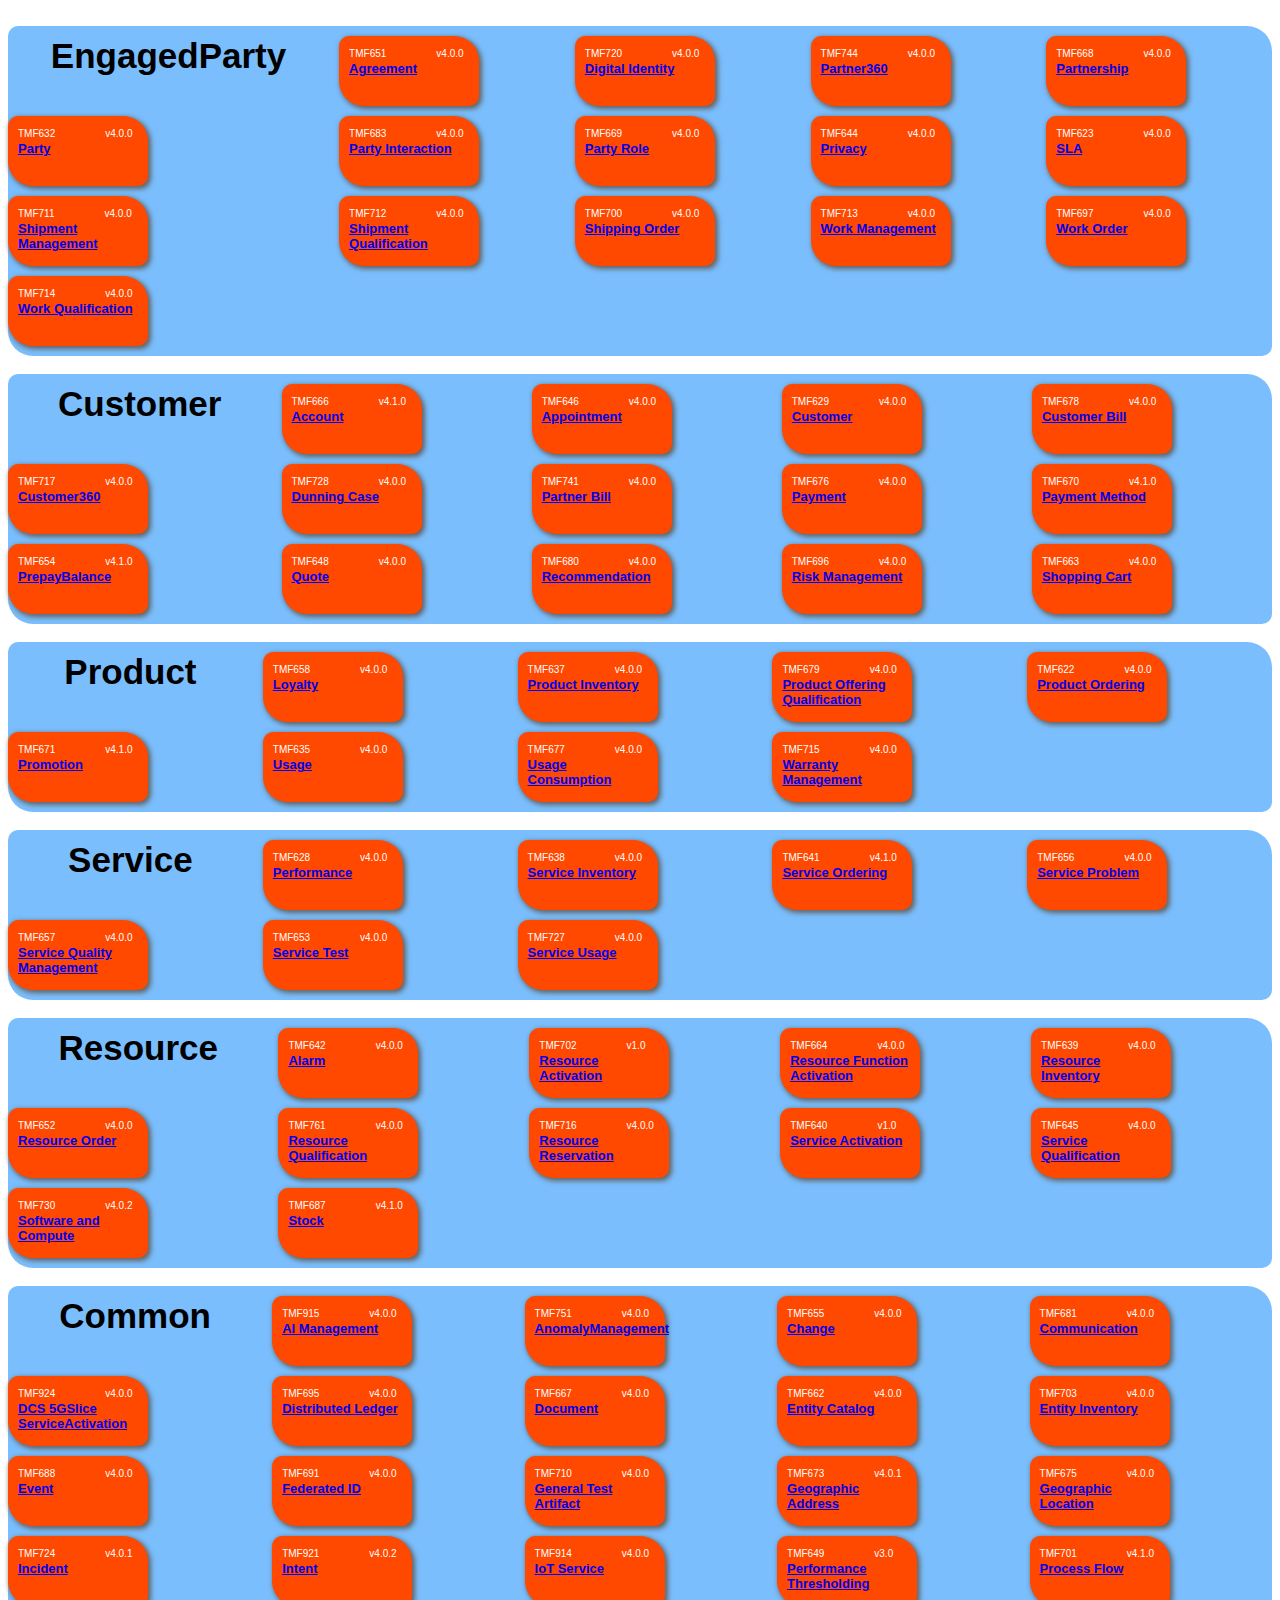
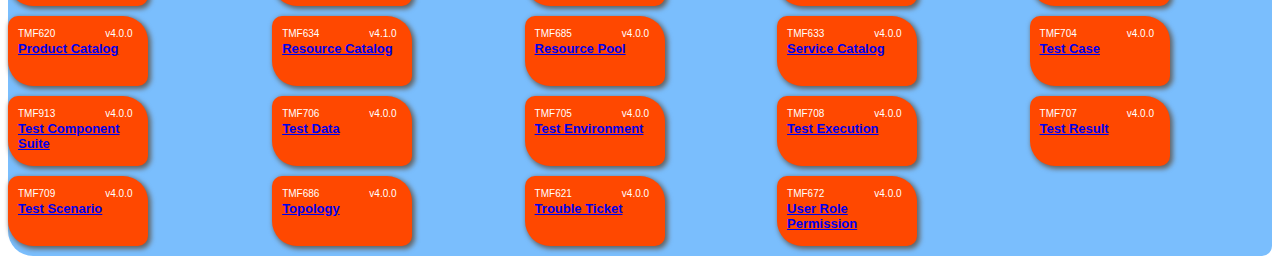
<file: svg/index.htm>
<html>
<head>
<link rel='stylesheet' type='text/css' href='domains.css'>
<title>TMF APIs</title>
</head>
<body>
<br/>
<div class="grid-container"><div id='domain-title'>EngagedParty</div>
  <div id="api-box"><div class="number">TMF651&nbsp;&nbsp;&nbsp;&nbsp;&nbsp;&nbsp;&nbsp;&nbsp;&nbsp;&nbsp;&nbsp;&nbsp;&nbsp;&nbsp;&nbsp;&nbsp;&nbsp;&nbsp;v4.0.0</div><div class="title"><a href="TMF651.svg">Agreement</a></div></div>
  <div id="api-box"><div class="number">TMF720&nbsp;&nbsp;&nbsp;&nbsp;&nbsp;&nbsp;&nbsp;&nbsp;&nbsp;&nbsp;&nbsp;&nbsp;&nbsp;&nbsp;&nbsp;&nbsp;&nbsp;&nbsp;v4.0.0</div><div class="title"><a href="TMF720.svg">Digital Identity</a></div></div>
  <div id="api-box"><div class="number">TMF744&nbsp;&nbsp;&nbsp;&nbsp;&nbsp;&nbsp;&nbsp;&nbsp;&nbsp;&nbsp;&nbsp;&nbsp;&nbsp;&nbsp;&nbsp;&nbsp;&nbsp;&nbsp;v4.0.0</div><div class="title"><a href="TMF744.svg">Partner360</a></div></div>
  <div id="api-box"><div class="number">TMF668&nbsp;&nbsp;&nbsp;&nbsp;&nbsp;&nbsp;&nbsp;&nbsp;&nbsp;&nbsp;&nbsp;&nbsp;&nbsp;&nbsp;&nbsp;&nbsp;&nbsp;&nbsp;v4.0.0</div><div class="title"><a href="TMF668.svg">Partnership</a></div></div>
  <div id="api-box"><div class="number">TMF632&nbsp;&nbsp;&nbsp;&nbsp;&nbsp;&nbsp;&nbsp;&nbsp;&nbsp;&nbsp;&nbsp;&nbsp;&nbsp;&nbsp;&nbsp;&nbsp;&nbsp;&nbsp;v4.0.0</div><div class="title"><a href="TMF632.svg">Party</a></div></div>
  <div id="api-box"><div class="number">TMF683&nbsp;&nbsp;&nbsp;&nbsp;&nbsp;&nbsp;&nbsp;&nbsp;&nbsp;&nbsp;&nbsp;&nbsp;&nbsp;&nbsp;&nbsp;&nbsp;&nbsp;&nbsp;v4.0.0</div><div class="title"><a href="TMF683.svg">Party Interaction</a></div></div>
  <div id="api-box"><div class="number">TMF669&nbsp;&nbsp;&nbsp;&nbsp;&nbsp;&nbsp;&nbsp;&nbsp;&nbsp;&nbsp;&nbsp;&nbsp;&nbsp;&nbsp;&nbsp;&nbsp;&nbsp;&nbsp;v4.0.0</div><div class="title"><a href="TMF669.svg">Party Role</a></div></div>
  <div id="api-box"><div class="number">TMF644&nbsp;&nbsp;&nbsp;&nbsp;&nbsp;&nbsp;&nbsp;&nbsp;&nbsp;&nbsp;&nbsp;&nbsp;&nbsp;&nbsp;&nbsp;&nbsp;&nbsp;&nbsp;v4.0.0</div><div class="title"><a href="TMF644.svg">Privacy</a></div></div>
  <div id="api-box"><div class="number">TMF623&nbsp;&nbsp;&nbsp;&nbsp;&nbsp;&nbsp;&nbsp;&nbsp;&nbsp;&nbsp;&nbsp;&nbsp;&nbsp;&nbsp;&nbsp;&nbsp;&nbsp;&nbsp;v4.0.0</div><div class="title"><a href="TMF623.svg">SLA</a></div></div>
  <div id="api-box"><div class="number">TMF711&nbsp;&nbsp;&nbsp;&nbsp;&nbsp;&nbsp;&nbsp;&nbsp;&nbsp;&nbsp;&nbsp;&nbsp;&nbsp;&nbsp;&nbsp;&nbsp;&nbsp;&nbsp;v4.0.0</div><div class="title"><a href="TMF711.svg">Shipment Management</a></div></div>
  <div id="api-box"><div class="number">TMF712&nbsp;&nbsp;&nbsp;&nbsp;&nbsp;&nbsp;&nbsp;&nbsp;&nbsp;&nbsp;&nbsp;&nbsp;&nbsp;&nbsp;&nbsp;&nbsp;&nbsp;&nbsp;v4.0.0</div><div class="title"><a href="TMF712.svg">Shipment Qualification</a></div></div>
  <div id="api-box"><div class="number">TMF700&nbsp;&nbsp;&nbsp;&nbsp;&nbsp;&nbsp;&nbsp;&nbsp;&nbsp;&nbsp;&nbsp;&nbsp;&nbsp;&nbsp;&nbsp;&nbsp;&nbsp;&nbsp;v4.0.0</div><div class="title"><a href="TMF700.svg">Shipping Order</a></div></div>
  <div id="api-box"><div class="number">TMF713&nbsp;&nbsp;&nbsp;&nbsp;&nbsp;&nbsp;&nbsp;&nbsp;&nbsp;&nbsp;&nbsp;&nbsp;&nbsp;&nbsp;&nbsp;&nbsp;&nbsp;&nbsp;v4.0.0</div><div class="title"><a href="TMF713.svg">Work Management</a></div></div>
  <div id="api-box"><div class="number">TMF697&nbsp;&nbsp;&nbsp;&nbsp;&nbsp;&nbsp;&nbsp;&nbsp;&nbsp;&nbsp;&nbsp;&nbsp;&nbsp;&nbsp;&nbsp;&nbsp;&nbsp;&nbsp;v4.0.0</div><div class="title"><a href="TMF697.svg">Work Order</a></div></div>
  <div id="api-box"><div class="number">TMF714&nbsp;&nbsp;&nbsp;&nbsp;&nbsp;&nbsp;&nbsp;&nbsp;&nbsp;&nbsp;&nbsp;&nbsp;&nbsp;&nbsp;&nbsp;&nbsp;&nbsp;&nbsp;v4.0.0</div><div class="title"><a href="TMF714.svg">Work Qualification</a></div></div>
</div>
<br/>
<div class="grid-container"><div id='domain-title'>Customer</div>
  <div id="api-box"><div class="number">TMF666&nbsp;&nbsp;&nbsp;&nbsp;&nbsp;&nbsp;&nbsp;&nbsp;&nbsp;&nbsp;&nbsp;&nbsp;&nbsp;&nbsp;&nbsp;&nbsp;&nbsp;&nbsp;v4.1.0</div><div class="title"><a href="TMF666.svg">Account</a></div></div>
  <div id="api-box"><div class="number">TMF646&nbsp;&nbsp;&nbsp;&nbsp;&nbsp;&nbsp;&nbsp;&nbsp;&nbsp;&nbsp;&nbsp;&nbsp;&nbsp;&nbsp;&nbsp;&nbsp;&nbsp;&nbsp;v4.0.0</div><div class="title"><a href="TMF646.svg">Appointment</a></div></div>
  <div id="api-box"><div class="number">TMF629&nbsp;&nbsp;&nbsp;&nbsp;&nbsp;&nbsp;&nbsp;&nbsp;&nbsp;&nbsp;&nbsp;&nbsp;&nbsp;&nbsp;&nbsp;&nbsp;&nbsp;&nbsp;v4.0.0</div><div class="title"><a href="TMF629.svg">Customer</a></div></div>
  <div id="api-box"><div class="number">TMF678&nbsp;&nbsp;&nbsp;&nbsp;&nbsp;&nbsp;&nbsp;&nbsp;&nbsp;&nbsp;&nbsp;&nbsp;&nbsp;&nbsp;&nbsp;&nbsp;&nbsp;&nbsp;v4.0.0</div><div class="title"><a href="TMF678.svg">Customer Bill</a></div></div>
  <div id="api-box"><div class="number">TMF717&nbsp;&nbsp;&nbsp;&nbsp;&nbsp;&nbsp;&nbsp;&nbsp;&nbsp;&nbsp;&nbsp;&nbsp;&nbsp;&nbsp;&nbsp;&nbsp;&nbsp;&nbsp;v4.0.0</div><div class="title"><a href="TMF717.svg">Customer360</a></div></div>
  <div id="api-box"><div class="number">TMF728&nbsp;&nbsp;&nbsp;&nbsp;&nbsp;&nbsp;&nbsp;&nbsp;&nbsp;&nbsp;&nbsp;&nbsp;&nbsp;&nbsp;&nbsp;&nbsp;&nbsp;&nbsp;v4.0.0</div><div class="title"><a href="TMF728.svg">Dunning Case</a></div></div>
  <div id="api-box"><div class="number">TMF741&nbsp;&nbsp;&nbsp;&nbsp;&nbsp;&nbsp;&nbsp;&nbsp;&nbsp;&nbsp;&nbsp;&nbsp;&nbsp;&nbsp;&nbsp;&nbsp;&nbsp;&nbsp;v4.0.0</div><div class="title"><a href="TMF741.svg">Partner Bill</a></div></div>
  <div id="api-box"><div class="number">TMF676&nbsp;&nbsp;&nbsp;&nbsp;&nbsp;&nbsp;&nbsp;&nbsp;&nbsp;&nbsp;&nbsp;&nbsp;&nbsp;&nbsp;&nbsp;&nbsp;&nbsp;&nbsp;v4.0.0</div><div class="title"><a href="TMF676.svg">Payment</a></div></div>
  <div id="api-box"><div class="number">TMF670&nbsp;&nbsp;&nbsp;&nbsp;&nbsp;&nbsp;&nbsp;&nbsp;&nbsp;&nbsp;&nbsp;&nbsp;&nbsp;&nbsp;&nbsp;&nbsp;&nbsp;&nbsp;v4.1.0</div><div class="title"><a href="TMF670.svg">Payment Method</a></div></div>
  <div id="api-box"><div class="number">TMF654&nbsp;&nbsp;&nbsp;&nbsp;&nbsp;&nbsp;&nbsp;&nbsp;&nbsp;&nbsp;&nbsp;&nbsp;&nbsp;&nbsp;&nbsp;&nbsp;&nbsp;&nbsp;v4.1.0</div><div class="title"><a href="TMF654.svg">PrepayBalance</a></div></div>
  <div id="api-box"><div class="number">TMF648&nbsp;&nbsp;&nbsp;&nbsp;&nbsp;&nbsp;&nbsp;&nbsp;&nbsp;&nbsp;&nbsp;&nbsp;&nbsp;&nbsp;&nbsp;&nbsp;&nbsp;&nbsp;v4.0.0</div><div class="title"><a href="TMF648.svg">Quote</a></div></div>
  <div id="api-box"><div class="number">TMF680&nbsp;&nbsp;&nbsp;&nbsp;&nbsp;&nbsp;&nbsp;&nbsp;&nbsp;&nbsp;&nbsp;&nbsp;&nbsp;&nbsp;&nbsp;&nbsp;&nbsp;&nbsp;v4.0.0</div><div class="title"><a href="TMF680.svg">Recommendation</a></div></div>
  <div id="api-box"><div class="number">TMF696&nbsp;&nbsp;&nbsp;&nbsp;&nbsp;&nbsp;&nbsp;&nbsp;&nbsp;&nbsp;&nbsp;&nbsp;&nbsp;&nbsp;&nbsp;&nbsp;&nbsp;&nbsp;v4.0.0</div><div class="title"><a href="TMF696.svg">Risk Management</a></div></div>
  <div id="api-box"><div class="number">TMF663&nbsp;&nbsp;&nbsp;&nbsp;&nbsp;&nbsp;&nbsp;&nbsp;&nbsp;&nbsp;&nbsp;&nbsp;&nbsp;&nbsp;&nbsp;&nbsp;&nbsp;&nbsp;v4.0.0</div><div class="title"><a href="TMF663.svg">Shopping Cart</a></div></div>
</div>
<br/>
<div class="grid-container"><div id='domain-title'>Product</div>
  <div id="api-box"><div class="number">TMF658&nbsp;&nbsp;&nbsp;&nbsp;&nbsp;&nbsp;&nbsp;&nbsp;&nbsp;&nbsp;&nbsp;&nbsp;&nbsp;&nbsp;&nbsp;&nbsp;&nbsp;&nbsp;v4.0.0</div><div class="title"><a href="TMF658.svg">Loyalty</a></div></div>
  <div id="api-box"><div class="number">TMF637&nbsp;&nbsp;&nbsp;&nbsp;&nbsp;&nbsp;&nbsp;&nbsp;&nbsp;&nbsp;&nbsp;&nbsp;&nbsp;&nbsp;&nbsp;&nbsp;&nbsp;&nbsp;v4.0.0</div><div class="title"><a href="TMF637.svg">Product Inventory</a></div></div>
  <div id="api-box"><div class="number">TMF679&nbsp;&nbsp;&nbsp;&nbsp;&nbsp;&nbsp;&nbsp;&nbsp;&nbsp;&nbsp;&nbsp;&nbsp;&nbsp;&nbsp;&nbsp;&nbsp;&nbsp;&nbsp;v4.0.0</div><div class="title"><a href="TMF679.svg">Product Offering Qualification</a></div></div>
  <div id="api-box"><div class="number">TMF622&nbsp;&nbsp;&nbsp;&nbsp;&nbsp;&nbsp;&nbsp;&nbsp;&nbsp;&nbsp;&nbsp;&nbsp;&nbsp;&nbsp;&nbsp;&nbsp;&nbsp;&nbsp;v4.0.0</div><div class="title"><a href="TMF622.svg">Product Ordering</a></div></div>
  <div id="api-box"><div class="number">TMF671&nbsp;&nbsp;&nbsp;&nbsp;&nbsp;&nbsp;&nbsp;&nbsp;&nbsp;&nbsp;&nbsp;&nbsp;&nbsp;&nbsp;&nbsp;&nbsp;&nbsp;&nbsp;v4.1.0</div><div class="title"><a href="TMF671.svg">Promotion</a></div></div>
  <div id="api-box"><div class="number">TMF635&nbsp;&nbsp;&nbsp;&nbsp;&nbsp;&nbsp;&nbsp;&nbsp;&nbsp;&nbsp;&nbsp;&nbsp;&nbsp;&nbsp;&nbsp;&nbsp;&nbsp;&nbsp;v4.0.0</div><div class="title"><a href="TMF635.svg">Usage</a></div></div>
  <div id="api-box"><div class="number">TMF677&nbsp;&nbsp;&nbsp;&nbsp;&nbsp;&nbsp;&nbsp;&nbsp;&nbsp;&nbsp;&nbsp;&nbsp;&nbsp;&nbsp;&nbsp;&nbsp;&nbsp;&nbsp;v4.0.0</div><div class="title"><a href="TMF677.svg">Usage Consumption</a></div></div>
  <div id="api-box"><div class="number">TMF715&nbsp;&nbsp;&nbsp;&nbsp;&nbsp;&nbsp;&nbsp;&nbsp;&nbsp;&nbsp;&nbsp;&nbsp;&nbsp;&nbsp;&nbsp;&nbsp;&nbsp;&nbsp;v4.0.0</div><div class="title"><a href="TMF715.svg">Warranty Management</a></div></div>
</div>
<br/>
<div class="grid-container"><div id='domain-title'>Service</div>
  <div id="api-box"><div class="number">TMF628&nbsp;&nbsp;&nbsp;&nbsp;&nbsp;&nbsp;&nbsp;&nbsp;&nbsp;&nbsp;&nbsp;&nbsp;&nbsp;&nbsp;&nbsp;&nbsp;&nbsp;&nbsp;v4.0.0</div><div class="title"><a href="TMF628.svg">Performance</a></div></div>
  <div id="api-box"><div class="number">TMF638&nbsp;&nbsp;&nbsp;&nbsp;&nbsp;&nbsp;&nbsp;&nbsp;&nbsp;&nbsp;&nbsp;&nbsp;&nbsp;&nbsp;&nbsp;&nbsp;&nbsp;&nbsp;v4.0.0</div><div class="title"><a href="TMF638.svg">Service Inventory</a></div></div>
  <div id="api-box"><div class="number">TMF641&nbsp;&nbsp;&nbsp;&nbsp;&nbsp;&nbsp;&nbsp;&nbsp;&nbsp;&nbsp;&nbsp;&nbsp;&nbsp;&nbsp;&nbsp;&nbsp;&nbsp;&nbsp;v4.1.0</div><div class="title"><a href="TMF641.svg">Service Ordering</a></div></div>
  <div id="api-box"><div class="number">TMF656&nbsp;&nbsp;&nbsp;&nbsp;&nbsp;&nbsp;&nbsp;&nbsp;&nbsp;&nbsp;&nbsp;&nbsp;&nbsp;&nbsp;&nbsp;&nbsp;&nbsp;&nbsp;v4.0.0</div><div class="title"><a href="TMF656.svg">Service Problem</a></div></div>
  <div id="api-box"><div class="number">TMF657&nbsp;&nbsp;&nbsp;&nbsp;&nbsp;&nbsp;&nbsp;&nbsp;&nbsp;&nbsp;&nbsp;&nbsp;&nbsp;&nbsp;&nbsp;&nbsp;&nbsp;&nbsp;v4.0.0</div><div class="title"><a href="TMF657.svg">Service Quality Management</a></div></div>
  <div id="api-box"><div class="number">TMF653&nbsp;&nbsp;&nbsp;&nbsp;&nbsp;&nbsp;&nbsp;&nbsp;&nbsp;&nbsp;&nbsp;&nbsp;&nbsp;&nbsp;&nbsp;&nbsp;&nbsp;&nbsp;v4.0.0</div><div class="title"><a href="TMF653.svg">Service Test</a></div></div>
  <div id="api-box"><div class="number">TMF727&nbsp;&nbsp;&nbsp;&nbsp;&nbsp;&nbsp;&nbsp;&nbsp;&nbsp;&nbsp;&nbsp;&nbsp;&nbsp;&nbsp;&nbsp;&nbsp;&nbsp;&nbsp;v4.0.0</div><div class="title"><a href="TMF727.svg">Service Usage</a></div></div>
</div>
<br/>
<div class="grid-container"><div id='domain-title'>Resource</div>
  <div id="api-box"><div class="number">TMF642&nbsp;&nbsp;&nbsp;&nbsp;&nbsp;&nbsp;&nbsp;&nbsp;&nbsp;&nbsp;&nbsp;&nbsp;&nbsp;&nbsp;&nbsp;&nbsp;&nbsp;&nbsp;v4.0.0</div><div class="title"><a href="TMF642.svg">Alarm</a></div></div>
  <div id="api-box"><div class="number">TMF702&nbsp;&nbsp;&nbsp;&nbsp;&nbsp;&nbsp;&nbsp;&nbsp;&nbsp;&nbsp;&nbsp;&nbsp;&nbsp;&nbsp;&nbsp;&nbsp;&nbsp;&nbsp;v1.0</div><div class="title"><a href="TMF702.svg">Resource Activation</a></div></div>
  <div id="api-box"><div class="number">TMF664&nbsp;&nbsp;&nbsp;&nbsp;&nbsp;&nbsp;&nbsp;&nbsp;&nbsp;&nbsp;&nbsp;&nbsp;&nbsp;&nbsp;&nbsp;&nbsp;&nbsp;&nbsp;v4.0.0</div><div class="title"><a href="TMF664.svg">Resource Function Activation</a></div></div>
  <div id="api-box"><div class="number">TMF639&nbsp;&nbsp;&nbsp;&nbsp;&nbsp;&nbsp;&nbsp;&nbsp;&nbsp;&nbsp;&nbsp;&nbsp;&nbsp;&nbsp;&nbsp;&nbsp;&nbsp;&nbsp;v4.0.0</div><div class="title"><a href="TMF639.svg">Resource Inventory</a></div></div>
  <div id="api-box"><div class="number">TMF652&nbsp;&nbsp;&nbsp;&nbsp;&nbsp;&nbsp;&nbsp;&nbsp;&nbsp;&nbsp;&nbsp;&nbsp;&nbsp;&nbsp;&nbsp;&nbsp;&nbsp;&nbsp;v4.0.0</div><div class="title"><a href="TMF652.svg">Resource Order</a></div></div>
  <div id="api-box"><div class="number">TMF761&nbsp;&nbsp;&nbsp;&nbsp;&nbsp;&nbsp;&nbsp;&nbsp;&nbsp;&nbsp;&nbsp;&nbsp;&nbsp;&nbsp;&nbsp;&nbsp;&nbsp;&nbsp;v4.0.0</div><div class="title"><a href="TMF761.svg">Resource Qualification</a></div></div>
  <div id="api-box"><div class="number">TMF716&nbsp;&nbsp;&nbsp;&nbsp;&nbsp;&nbsp;&nbsp;&nbsp;&nbsp;&nbsp;&nbsp;&nbsp;&nbsp;&nbsp;&nbsp;&nbsp;&nbsp;&nbsp;v4.0.0</div><div class="title"><a href="TMF716.svg">Resource Reservation</a></div></div>
  <div id="api-box"><div class="number">TMF640&nbsp;&nbsp;&nbsp;&nbsp;&nbsp;&nbsp;&nbsp;&nbsp;&nbsp;&nbsp;&nbsp;&nbsp;&nbsp;&nbsp;&nbsp;&nbsp;&nbsp;&nbsp;v1.0</div><div class="title"><a href="TMF640.svg">Service Activation</a></div></div>
  <div id="api-box"><div class="number">TMF645&nbsp;&nbsp;&nbsp;&nbsp;&nbsp;&nbsp;&nbsp;&nbsp;&nbsp;&nbsp;&nbsp;&nbsp;&nbsp;&nbsp;&nbsp;&nbsp;&nbsp;&nbsp;v4.0.0</div><div class="title"><a href="TMF645.svg">Service Qualification</a></div></div>
  <div id="api-box"><div class="number">TMF730&nbsp;&nbsp;&nbsp;&nbsp;&nbsp;&nbsp;&nbsp;&nbsp;&nbsp;&nbsp;&nbsp;&nbsp;&nbsp;&nbsp;&nbsp;&nbsp;&nbsp;&nbsp;v4.0.2</div><div class="title"><a href="TMF730.svg">Software and Compute</a></div></div>
  <div id="api-box"><div class="number">TMF687&nbsp;&nbsp;&nbsp;&nbsp;&nbsp;&nbsp;&nbsp;&nbsp;&nbsp;&nbsp;&nbsp;&nbsp;&nbsp;&nbsp;&nbsp;&nbsp;&nbsp;&nbsp;v4.1.0</div><div class="title"><a href="TMF687.svg">Stock</a></div></div>
</div>
<br/>
<div class="grid-container"><div id='domain-title'>Common</div>
  <div id="api-box"><div class="number">TMF915&nbsp;&nbsp;&nbsp;&nbsp;&nbsp;&nbsp;&nbsp;&nbsp;&nbsp;&nbsp;&nbsp;&nbsp;&nbsp;&nbsp;&nbsp;&nbsp;&nbsp;&nbsp;v4.0.0</div><div class="title"><a href="TMF915.svg">AI Management</a></div></div>
  <div id="api-box"><div class="number">TMF751&nbsp;&nbsp;&nbsp;&nbsp;&nbsp;&nbsp;&nbsp;&nbsp;&nbsp;&nbsp;&nbsp;&nbsp;&nbsp;&nbsp;&nbsp;&nbsp;&nbsp;&nbsp;v4.0.0</div><div class="title"><a href="TMF751.svg">AnomalyManagement</a></div></div>
  <div id="api-box"><div class="number">TMF655&nbsp;&nbsp;&nbsp;&nbsp;&nbsp;&nbsp;&nbsp;&nbsp;&nbsp;&nbsp;&nbsp;&nbsp;&nbsp;&nbsp;&nbsp;&nbsp;&nbsp;&nbsp;v4.0.0</div><div class="title"><a href="TMF655.svg">Change</a></div></div>
  <div id="api-box"><div class="number">TMF681&nbsp;&nbsp;&nbsp;&nbsp;&nbsp;&nbsp;&nbsp;&nbsp;&nbsp;&nbsp;&nbsp;&nbsp;&nbsp;&nbsp;&nbsp;&nbsp;&nbsp;&nbsp;v4.0.0</div><div class="title"><a href="TMF681.svg">Communication</a></div></div>
  <div id="api-box"><div class="number">TMF924&nbsp;&nbsp;&nbsp;&nbsp;&nbsp;&nbsp;&nbsp;&nbsp;&nbsp;&nbsp;&nbsp;&nbsp;&nbsp;&nbsp;&nbsp;&nbsp;&nbsp;&nbsp;v4.0.0</div><div class="title"><a href="TMF924.svg">DCS 5GSlice ServiceActivation</a></div></div>
  <div id="api-box"><div class="number">TMF695&nbsp;&nbsp;&nbsp;&nbsp;&nbsp;&nbsp;&nbsp;&nbsp;&nbsp;&nbsp;&nbsp;&nbsp;&nbsp;&nbsp;&nbsp;&nbsp;&nbsp;&nbsp;v4.0.0</div><div class="title"><a href="TMF695.svg">Distributed Ledger</a></div></div>
  <div id="api-box"><div class="number">TMF667&nbsp;&nbsp;&nbsp;&nbsp;&nbsp;&nbsp;&nbsp;&nbsp;&nbsp;&nbsp;&nbsp;&nbsp;&nbsp;&nbsp;&nbsp;&nbsp;&nbsp;&nbsp;v4.0.0</div><div class="title"><a href="TMF667.svg">Document</a></div></div>
  <div id="api-box"><div class="number">TMF662&nbsp;&nbsp;&nbsp;&nbsp;&nbsp;&nbsp;&nbsp;&nbsp;&nbsp;&nbsp;&nbsp;&nbsp;&nbsp;&nbsp;&nbsp;&nbsp;&nbsp;&nbsp;v4.0.0</div><div class="title"><a href="TMF662.svg">Entity Catalog</a></div></div>
  <div id="api-box"><div class="number">TMF703&nbsp;&nbsp;&nbsp;&nbsp;&nbsp;&nbsp;&nbsp;&nbsp;&nbsp;&nbsp;&nbsp;&nbsp;&nbsp;&nbsp;&nbsp;&nbsp;&nbsp;&nbsp;v4.0.0</div><div class="title"><a href="TMF703.svg">Entity Inventory</a></div></div>
  <div id="api-box"><div class="number">TMF688&nbsp;&nbsp;&nbsp;&nbsp;&nbsp;&nbsp;&nbsp;&nbsp;&nbsp;&nbsp;&nbsp;&nbsp;&nbsp;&nbsp;&nbsp;&nbsp;&nbsp;&nbsp;v4.0.0</div><div class="title"><a href="TMF688.svg">Event</a></div></div>
  <div id="api-box"><div class="number">TMF691&nbsp;&nbsp;&nbsp;&nbsp;&nbsp;&nbsp;&nbsp;&nbsp;&nbsp;&nbsp;&nbsp;&nbsp;&nbsp;&nbsp;&nbsp;&nbsp;&nbsp;&nbsp;v4.0.0</div><div class="title"><a href="TMF691.svg">Federated ID</a></div></div>
  <div id="api-box"><div class="number">TMF710&nbsp;&nbsp;&nbsp;&nbsp;&nbsp;&nbsp;&nbsp;&nbsp;&nbsp;&nbsp;&nbsp;&nbsp;&nbsp;&nbsp;&nbsp;&nbsp;&nbsp;&nbsp;v4.0.0</div><div class="title"><a href="TMF710.svg">General Test Artifact</a></div></div>
  <div id="api-box"><div class="number">TMF673&nbsp;&nbsp;&nbsp;&nbsp;&nbsp;&nbsp;&nbsp;&nbsp;&nbsp;&nbsp;&nbsp;&nbsp;&nbsp;&nbsp;&nbsp;&nbsp;&nbsp;&nbsp;v4.0.1</div><div class="title"><a href="TMF673.svg">Geographic Address</a></div></div>
  <div id="api-box"><div class="number">TMF675&nbsp;&nbsp;&nbsp;&nbsp;&nbsp;&nbsp;&nbsp;&nbsp;&nbsp;&nbsp;&nbsp;&nbsp;&nbsp;&nbsp;&nbsp;&nbsp;&nbsp;&nbsp;v4.0.0</div><div class="title"><a href="TMF675.svg">Geographic Location</a></div></div>
  <div id="api-box"><div class="number">TMF724&nbsp;&nbsp;&nbsp;&nbsp;&nbsp;&nbsp;&nbsp;&nbsp;&nbsp;&nbsp;&nbsp;&nbsp;&nbsp;&nbsp;&nbsp;&nbsp;&nbsp;&nbsp;v4.0.1</div><div class="title"><a href="TMF724.svg">Incident</a></div></div>
  <div id="api-box"><div class="number">TMF921&nbsp;&nbsp;&nbsp;&nbsp;&nbsp;&nbsp;&nbsp;&nbsp;&nbsp;&nbsp;&nbsp;&nbsp;&nbsp;&nbsp;&nbsp;&nbsp;&nbsp;&nbsp;v4.0.2</div><div class="title"><a href="TMF921.svg">Intent</a></div></div>
  <div id="api-box"><div class="number">TMF914&nbsp;&nbsp;&nbsp;&nbsp;&nbsp;&nbsp;&nbsp;&nbsp;&nbsp;&nbsp;&nbsp;&nbsp;&nbsp;&nbsp;&nbsp;&nbsp;&nbsp;&nbsp;v4.0.0</div><div class="title"><a href="TMF914.svg">IoT Service</a></div></div>
  <div id="api-box"><div class="number">TMF649&nbsp;&nbsp;&nbsp;&nbsp;&nbsp;&nbsp;&nbsp;&nbsp;&nbsp;&nbsp;&nbsp;&nbsp;&nbsp;&nbsp;&nbsp;&nbsp;&nbsp;&nbsp;v3.0</div><div class="title"><a href="TMF649.svg">Performance Thresholding</a></div></div>
  <div id="api-box"><div class="number">TMF701&nbsp;&nbsp;&nbsp;&nbsp;&nbsp;&nbsp;&nbsp;&nbsp;&nbsp;&nbsp;&nbsp;&nbsp;&nbsp;&nbsp;&nbsp;&nbsp;&nbsp;&nbsp;v4.1.0</div><div class="title"><a href="TMF701.svg">Process Flow</a></div></div>
  <div id="api-box"><div class="number">TMF620&nbsp;&nbsp;&nbsp;&nbsp;&nbsp;&nbsp;&nbsp;&nbsp;&nbsp;&nbsp;&nbsp;&nbsp;&nbsp;&nbsp;&nbsp;&nbsp;&nbsp;&nbsp;v4.0.0</div><div class="title"><a href="TMF620.svg">Product Catalog</a></div></div>
  <div id="api-box"><div class="number">TMF634&nbsp;&nbsp;&nbsp;&nbsp;&nbsp;&nbsp;&nbsp;&nbsp;&nbsp;&nbsp;&nbsp;&nbsp;&nbsp;&nbsp;&nbsp;&nbsp;&nbsp;&nbsp;v4.1.0</div><div class="title"><a href="TMF634.svg">Resource Catalog</a></div></div>
  <div id="api-box"><div class="number">TMF685&nbsp;&nbsp;&nbsp;&nbsp;&nbsp;&nbsp;&nbsp;&nbsp;&nbsp;&nbsp;&nbsp;&nbsp;&nbsp;&nbsp;&nbsp;&nbsp;&nbsp;&nbsp;v4.0.0</div><div class="title"><a href="TMF685.svg">Resource Pool</a></div></div>
  <div id="api-box"><div class="number">TMF633&nbsp;&nbsp;&nbsp;&nbsp;&nbsp;&nbsp;&nbsp;&nbsp;&nbsp;&nbsp;&nbsp;&nbsp;&nbsp;&nbsp;&nbsp;&nbsp;&nbsp;&nbsp;v4.0.0</div><div class="title"><a href="TMF633.svg">Service Catalog</a></div></div>
  <div id="api-box"><div class="number">TMF704&nbsp;&nbsp;&nbsp;&nbsp;&nbsp;&nbsp;&nbsp;&nbsp;&nbsp;&nbsp;&nbsp;&nbsp;&nbsp;&nbsp;&nbsp;&nbsp;&nbsp;&nbsp;v4.0.0</div><div class="title"><a href="TMF704.svg">Test Case</a></div></div>
  <div id="api-box"><div class="number">TMF913&nbsp;&nbsp;&nbsp;&nbsp;&nbsp;&nbsp;&nbsp;&nbsp;&nbsp;&nbsp;&nbsp;&nbsp;&nbsp;&nbsp;&nbsp;&nbsp;&nbsp;&nbsp;v4.0.0</div><div class="title"><a href="TMF913.svg">Test Component Suite</a></div></div>
  <div id="api-box"><div class="number">TMF706&nbsp;&nbsp;&nbsp;&nbsp;&nbsp;&nbsp;&nbsp;&nbsp;&nbsp;&nbsp;&nbsp;&nbsp;&nbsp;&nbsp;&nbsp;&nbsp;&nbsp;&nbsp;v4.0.0</div><div class="title"><a href="TMF706.svg">Test Data</a></div></div>
  <div id="api-box"><div class="number">TMF705&nbsp;&nbsp;&nbsp;&nbsp;&nbsp;&nbsp;&nbsp;&nbsp;&nbsp;&nbsp;&nbsp;&nbsp;&nbsp;&nbsp;&nbsp;&nbsp;&nbsp;&nbsp;v4.0.0</div><div class="title"><a href="TMF705.svg">Test Environment</a></div></div>
  <div id="api-box"><div class="number">TMF708&nbsp;&nbsp;&nbsp;&nbsp;&nbsp;&nbsp;&nbsp;&nbsp;&nbsp;&nbsp;&nbsp;&nbsp;&nbsp;&nbsp;&nbsp;&nbsp;&nbsp;&nbsp;v4.0.0</div><div class="title"><a href="TMF708.svg">Test Execution</a></div></div>
  <div id="api-box"><div class="number">TMF707&nbsp;&nbsp;&nbsp;&nbsp;&nbsp;&nbsp;&nbsp;&nbsp;&nbsp;&nbsp;&nbsp;&nbsp;&nbsp;&nbsp;&nbsp;&nbsp;&nbsp;&nbsp;v4.0.0</div><div class="title"><a href="TMF707.svg">Test Result</a></div></div>
  <div id="api-box"><div class="number">TMF709&nbsp;&nbsp;&nbsp;&nbsp;&nbsp;&nbsp;&nbsp;&nbsp;&nbsp;&nbsp;&nbsp;&nbsp;&nbsp;&nbsp;&nbsp;&nbsp;&nbsp;&nbsp;v4.0.0</div><div class="title"><a href="TMF709.svg">Test Scenario</a></div></div>
  <div id="api-box"><div class="number">TMF686&nbsp;&nbsp;&nbsp;&nbsp;&nbsp;&nbsp;&nbsp;&nbsp;&nbsp;&nbsp;&nbsp;&nbsp;&nbsp;&nbsp;&nbsp;&nbsp;&nbsp;&nbsp;v4.0.0</div><div class="title"><a href="TMF686.svg">Topology</a></div></div>
  <div id="api-box"><div class="number">TMF621&nbsp;&nbsp;&nbsp;&nbsp;&nbsp;&nbsp;&nbsp;&nbsp;&nbsp;&nbsp;&nbsp;&nbsp;&nbsp;&nbsp;&nbsp;&nbsp;&nbsp;&nbsp;v4.0.0</div><div class="title"><a href="TMF621.svg">Trouble Ticket</a></div></div>
  <div id="api-box"><div class="number">TMF672&nbsp;&nbsp;&nbsp;&nbsp;&nbsp;&nbsp;&nbsp;&nbsp;&nbsp;&nbsp;&nbsp;&nbsp;&nbsp;&nbsp;&nbsp;&nbsp;&nbsp;&nbsp;v4.0.0</div><div class="title"><a href="TMF672.svg">User Role Permission</a></div></div>
</div>
</body>
</html>
</file>
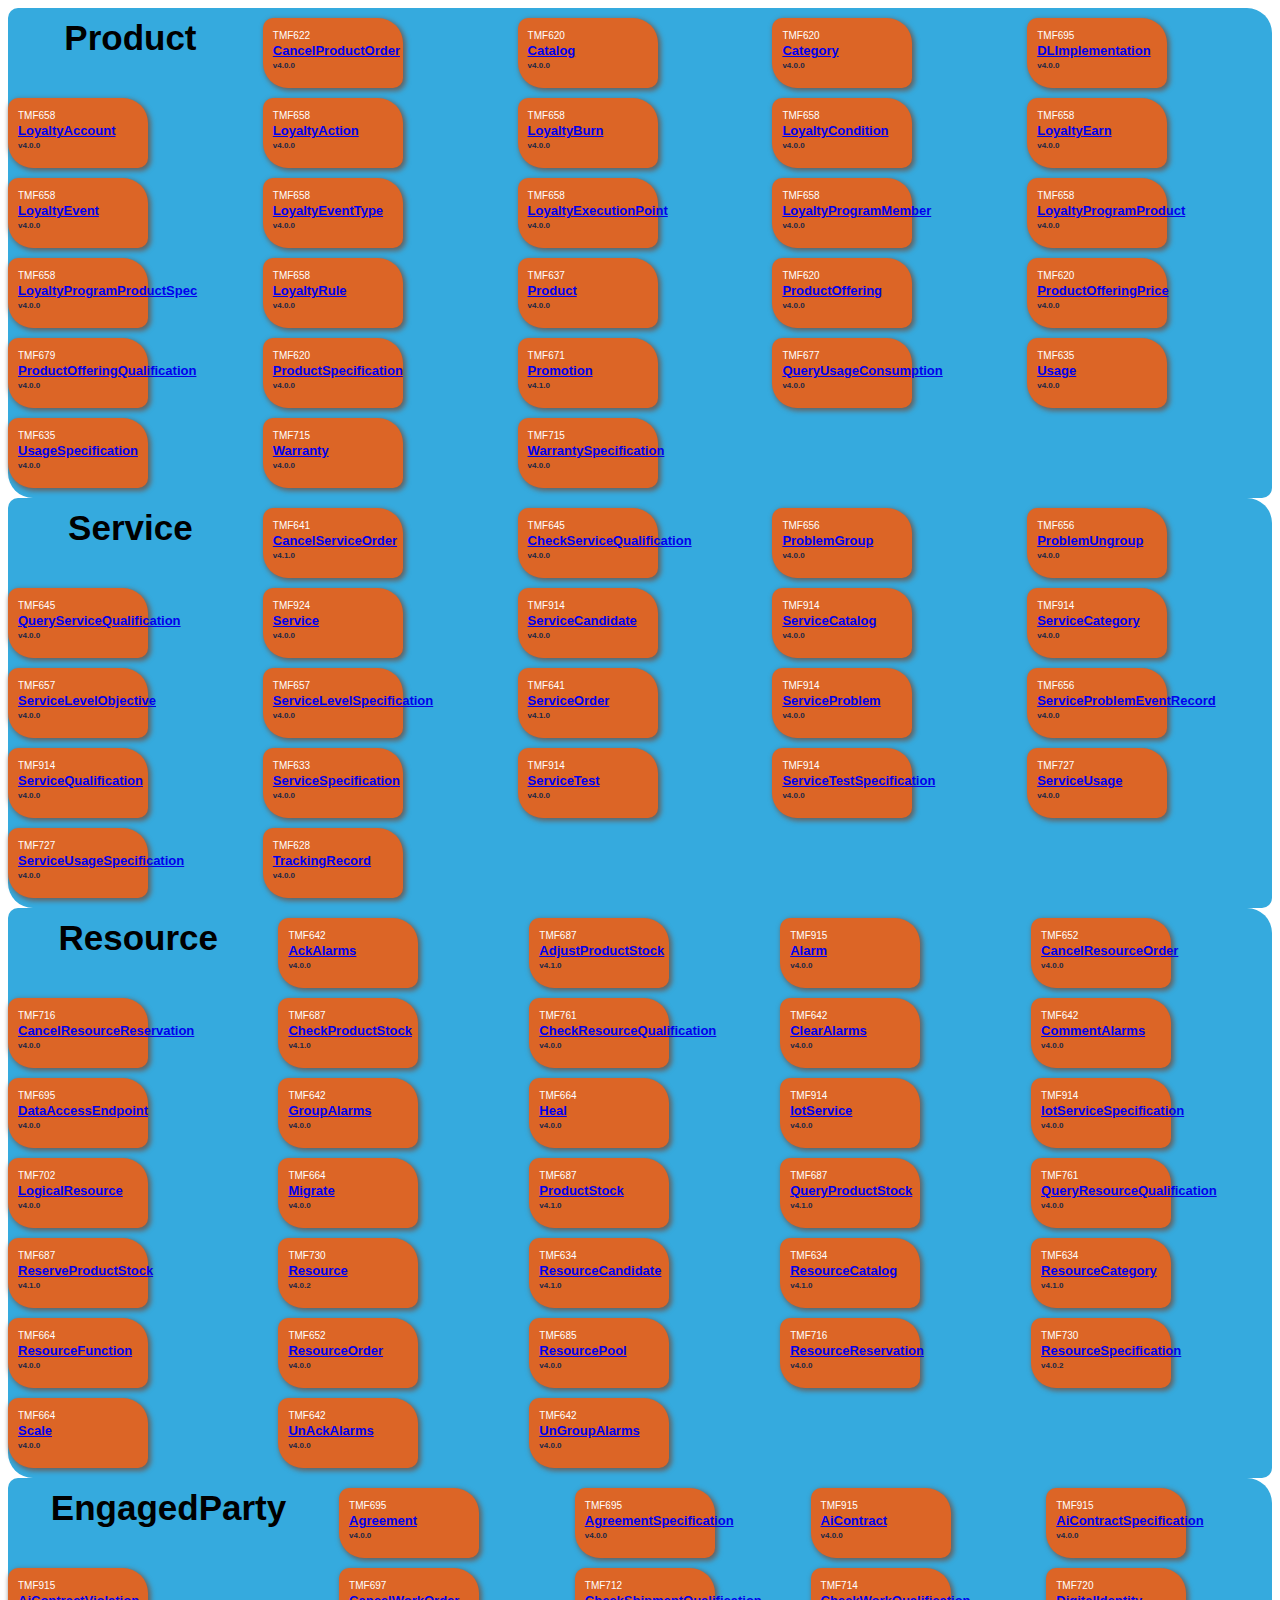
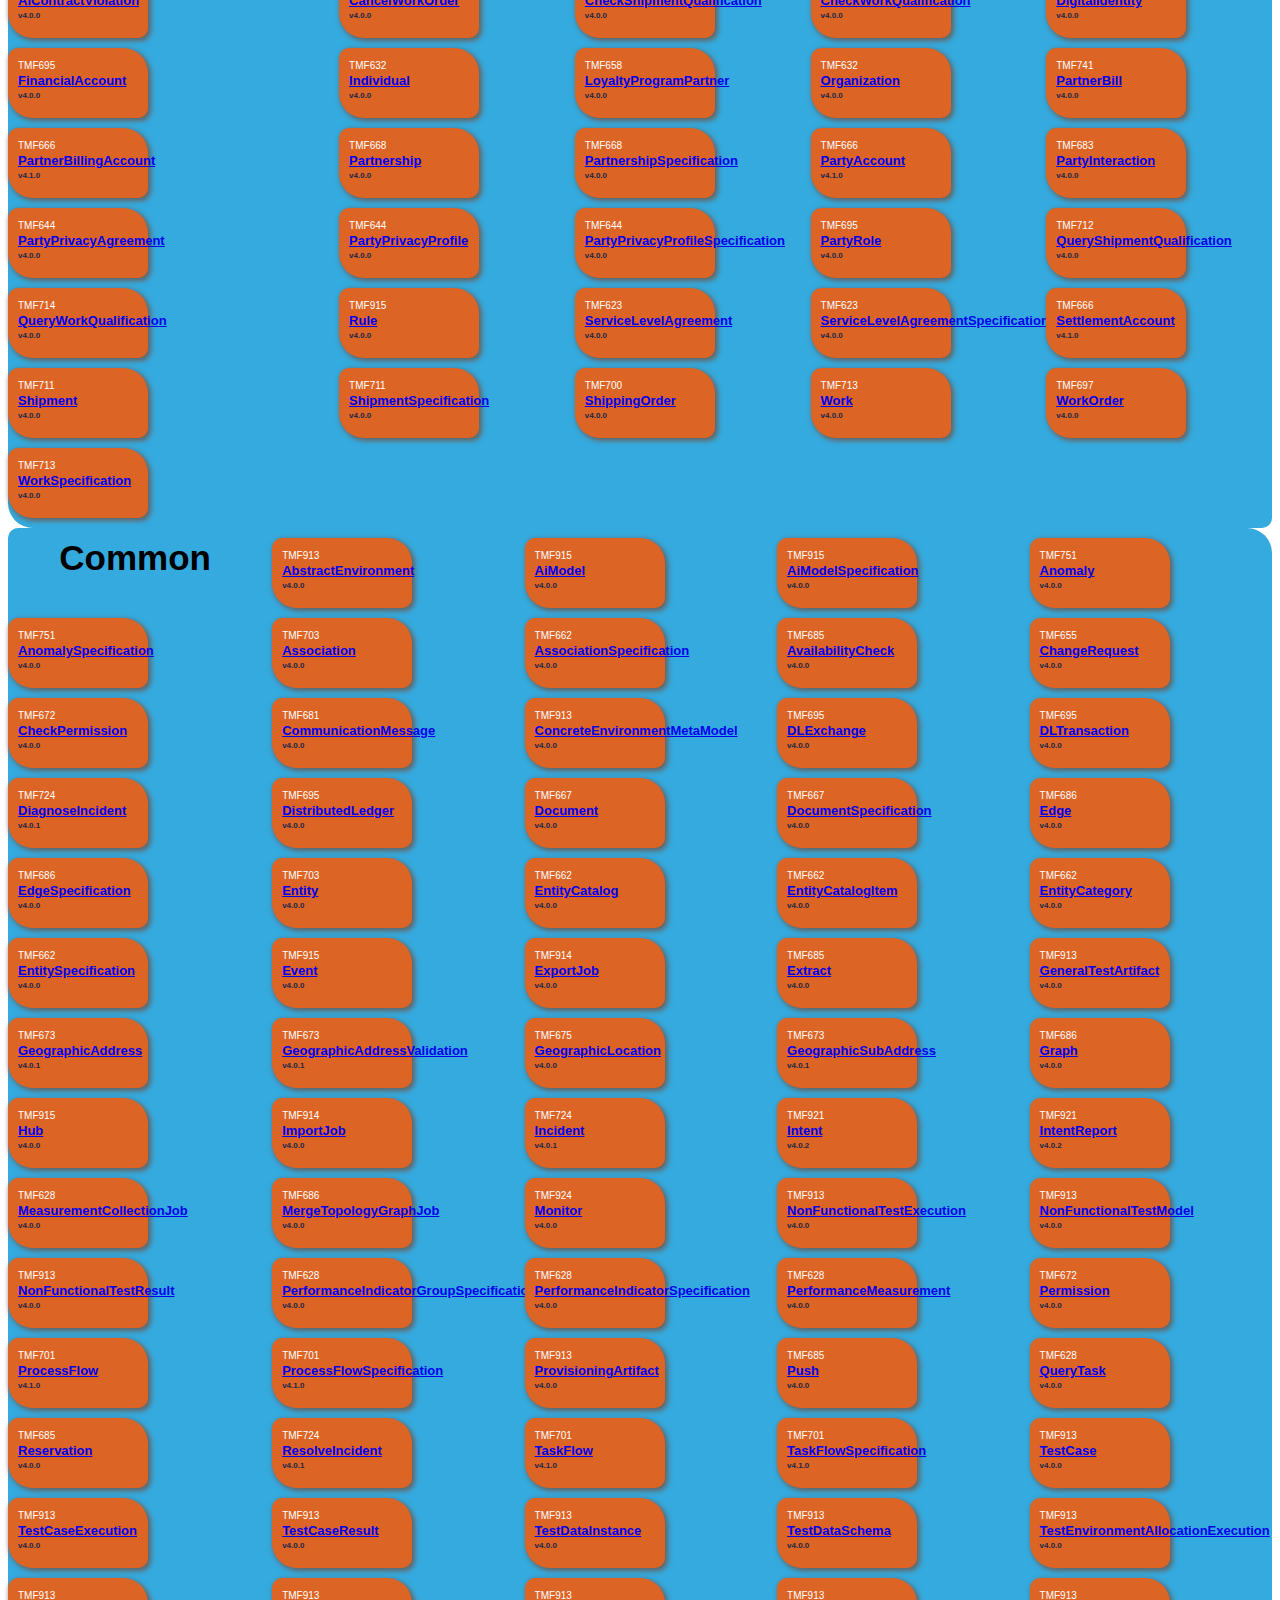
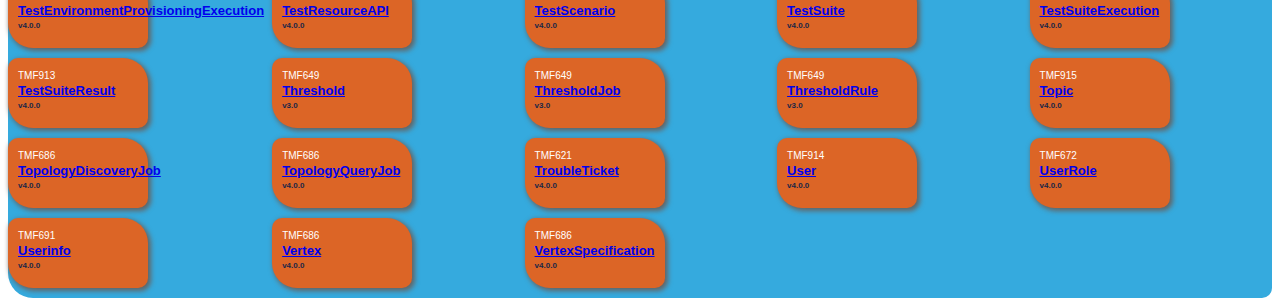
<file: src/gen-index.htm>
<html>
<head>
<link rel='stylesheet' type='text/css' href='domains.css'>
<title>TMF APIs</title>
</head>
<body>
<div class="grid-container"><div id='domain-title'>Product</div>
  <div id="api-box"><div class="number">TMF622</div><div class="title"><a href="CancelProductOrder.svg">CancelProductOrder</a></div><div class="version">v4.0.0</div></div>
  <div id="api-box"><div class="number">TMF620</div><div class="title"><a href="Catalog.svg">Catalog</a></div><div class="version">v4.0.0</div></div>
  <div id="api-box"><div class="number">TMF620</div><div class="title"><a href="Category.svg">Category</a></div><div class="version">v4.0.0</div></div>
  <div id="api-box"><div class="number">TMF695</div><div class="title"><a href="DLImplementation.svg">DLImplementation</a></div><div class="version">v4.0.0</div></div>
  <div id="api-box"><div class="number">TMF658</div><div class="title"><a href="LoyaltyAccount.svg">LoyaltyAccount</a></div><div class="version">v4.0.0</div></div>
  <div id="api-box"><div class="number">TMF658</div><div class="title"><a href="LoyaltyAction.svg">LoyaltyAction</a></div><div class="version">v4.0.0</div></div>
  <div id="api-box"><div class="number">TMF658</div><div class="title"><a href="LoyaltyBurn.svg">LoyaltyBurn</a></div><div class="version">v4.0.0</div></div>
  <div id="api-box"><div class="number">TMF658</div><div class="title"><a href="LoyaltyCondition.svg">LoyaltyCondition</a></div><div class="version">v4.0.0</div></div>
  <div id="api-box"><div class="number">TMF658</div><div class="title"><a href="LoyaltyEarn.svg">LoyaltyEarn</a></div><div class="version">v4.0.0</div></div>
  <div id="api-box"><div class="number">TMF658</div><div class="title"><a href="LoyaltyEvent.svg">LoyaltyEvent</a></div><div class="version">v4.0.0</div></div>
  <div id="api-box"><div class="number">TMF658</div><div class="title"><a href="LoyaltyEventType.svg">LoyaltyEventType</a></div><div class="version">v4.0.0</div></div>
  <div id="api-box"><div class="number">TMF658</div><div class="title"><a href="LoyaltyExecutionPoint.svg">LoyaltyExecutionPoint</a></div><div class="version">v4.0.0</div></div>
  <div id="api-box"><div class="number">TMF658</div><div class="title"><a href="LoyaltyProgramMember.svg">LoyaltyProgramMember</a></div><div class="version">v4.0.0</div></div>
  <div id="api-box"><div class="number">TMF658</div><div class="title"><a href="LoyaltyProgramProduct.svg">LoyaltyProgramProduct</a></div><div class="version">v4.0.0</div></div>
  <div id="api-box"><div class="number">TMF658</div><div class="title"><a href="LoyaltyProgramProductSpec.svg">LoyaltyProgramProductSpec</a></div><div class="version">v4.0.0</div></div>
  <div id="api-box"><div class="number">TMF658</div><div class="title"><a href="LoyaltyRule.svg">LoyaltyRule</a></div><div class="version">v4.0.0</div></div>
  <div id="api-box"><div class="number">TMF637</div><div class="title"><a href="Product.svg">Product</a></div><div class="version">v4.0.0</div></div>
  <div id="api-box"><div class="number">TMF620</div><div class="title"><a href="ProductOffering.svg">ProductOffering</a></div><div class="version">v4.0.0</div></div>
  <div id="api-box"><div class="number">TMF620</div><div class="title"><a href="ProductOfferingPrice.svg">ProductOfferingPrice</a></div><div class="version">v4.0.0</div></div>
  <div id="api-box"><div class="number">TMF679</div><div class="title"><a href="ProductOfferingQualification.svg">ProductOfferingQualification</a></div><div class="version">v4.0.0</div></div>
  <div id="api-box"><div class="number">TMF620</div><div class="title"><a href="ProductSpecification.svg">ProductSpecification</a></div><div class="version">v4.0.0</div></div>
  <div id="api-box"><div class="number">TMF671</div><div class="title"><a href="Promotion.svg">Promotion</a></div><div class="version">v4.1.0</div></div>
  <div id="api-box"><div class="number">TMF677</div><div class="title"><a href="QueryUsageConsumption.svg">QueryUsageConsumption</a></div><div class="version">v4.0.0</div></div>
  <div id="api-box"><div class="number">TMF635</div><div class="title"><a href="Usage.svg">Usage</a></div><div class="version">v4.0.0</div></div>
  <div id="api-box"><div class="number">TMF635</div><div class="title"><a href="UsageSpecification.svg">UsageSpecification</a></div><div class="version">v4.0.0</div></div>
  <div id="api-box"><div class="number">TMF715</div><div class="title"><a href="Warranty.svg">Warranty</a></div><div class="version">v4.0.0</div></div>
  <div id="api-box"><div class="number">TMF715</div><div class="title"><a href="WarrantySpecification.svg">WarrantySpecification</a></div><div class="version">v4.0.0</div></div>
</div>
<div class="grid-container"><div id='domain-title'>Service</div>
  <div id="api-box"><div class="number">TMF641</div><div class="title"><a href="CancelServiceOrder.svg">CancelServiceOrder</a></div><div class="version">v4.1.0</div></div>
  <div id="api-box"><div class="number">TMF645</div><div class="title"><a href="CheckServiceQualification.svg">CheckServiceQualification</a></div><div class="version">v4.0.0</div></div>
  <div id="api-box"><div class="number">TMF656</div><div class="title"><a href="ProblemGroup.svg">ProblemGroup</a></div><div class="version">v4.0.0</div></div>
  <div id="api-box"><div class="number">TMF656</div><div class="title"><a href="ProblemUngroup.svg">ProblemUngroup</a></div><div class="version">v4.0.0</div></div>
  <div id="api-box"><div class="number">TMF645</div><div class="title"><a href="QueryServiceQualification.svg">QueryServiceQualification</a></div><div class="version">v4.0.0</div></div>
  <div id="api-box"><div class="number">TMF924</div><div class="title"><a href="Service.svg">Service</a></div><div class="version">v4.0.0</div></div>
  <div id="api-box"><div class="number">TMF914</div><div class="title"><a href="ServiceCandidate.svg">ServiceCandidate</a></div><div class="version">v4.0.0</div></div>
  <div id="api-box"><div class="number">TMF914</div><div class="title"><a href="ServiceCatalog.svg">ServiceCatalog</a></div><div class="version">v4.0.0</div></div>
  <div id="api-box"><div class="number">TMF914</div><div class="title"><a href="ServiceCategory.svg">ServiceCategory</a></div><div class="version">v4.0.0</div></div>
  <div id="api-box"><div class="number">TMF657</div><div class="title"><a href="ServiceLevelObjective.svg">ServiceLevelObjective</a></div><div class="version">v4.0.0</div></div>
  <div id="api-box"><div class="number">TMF657</div><div class="title"><a href="ServiceLevelSpecification.svg">ServiceLevelSpecification</a></div><div class="version">v4.0.0</div></div>
  <div id="api-box"><div class="number">TMF641</div><div class="title"><a href="ServiceOrder.svg">ServiceOrder</a></div><div class="version">v4.1.0</div></div>
  <div id="api-box"><div class="number">TMF914</div><div class="title"><a href="ServiceProblem.svg">ServiceProblem</a></div><div class="version">v4.0.0</div></div>
  <div id="api-box"><div class="number">TMF656</div><div class="title"><a href="ServiceProblemEventRecord.svg">ServiceProblemEventRecord</a></div><div class="version">v4.0.0</div></div>
  <div id="api-box"><div class="number">TMF914</div><div class="title"><a href="ServiceQualification.svg">ServiceQualification</a></div><div class="version">v4.0.0</div></div>
  <div id="api-box"><div class="number">TMF633</div><div class="title"><a href="ServiceSpecification.svg">ServiceSpecification</a></div><div class="version">v4.0.0</div></div>
  <div id="api-box"><div class="number">TMF914</div><div class="title"><a href="ServiceTest.svg">ServiceTest</a></div><div class="version">v4.0.0</div></div>
  <div id="api-box"><div class="number">TMF914</div><div class="title"><a href="ServiceTestSpecification.svg">ServiceTestSpecification</a></div><div class="version">v4.0.0</div></div>
  <div id="api-box"><div class="number">TMF727</div><div class="title"><a href="ServiceUsage.svg">ServiceUsage</a></div><div class="version">v4.0.0</div></div>
  <div id="api-box"><div class="number">TMF727</div><div class="title"><a href="ServiceUsageSpecification.svg">ServiceUsageSpecification</a></div><div class="version">v4.0.0</div></div>
  <div id="api-box"><div class="number">TMF628</div><div class="title"><a href="TrackingRecord.svg">TrackingRecord</a></div><div class="version">v4.0.0</div></div>
</div>
<div class="grid-container"><div id='domain-title'>Resource</div>
  <div id="api-box"><div class="number">TMF642</div><div class="title"><a href="AckAlarms.svg">AckAlarms</a></div><div class="version">v4.0.0</div></div>
  <div id="api-box"><div class="number">TMF687</div><div class="title"><a href="AdjustProductStock.svg">AdjustProductStock</a></div><div class="version">v4.1.0</div></div>
  <div id="api-box"><div class="number">TMF915</div><div class="title"><a href="Alarm.svg">Alarm</a></div><div class="version">v4.0.0</div></div>
  <div id="api-box"><div class="number">TMF652</div><div class="title"><a href="CancelResourceOrder.svg">CancelResourceOrder</a></div><div class="version">v4.0.0</div></div>
  <div id="api-box"><div class="number">TMF716</div><div class="title"><a href="CancelResourceReservation.svg">CancelResourceReservation</a></div><div class="version">v4.0.0</div></div>
  <div id="api-box"><div class="number">TMF687</div><div class="title"><a href="CheckProductStock.svg">CheckProductStock</a></div><div class="version">v4.1.0</div></div>
  <div id="api-box"><div class="number">TMF761</div><div class="title"><a href="CheckResourceQualification.svg">CheckResourceQualification</a></div><div class="version">v4.0.0</div></div>
  <div id="api-box"><div class="number">TMF642</div><div class="title"><a href="ClearAlarms.svg">ClearAlarms</a></div><div class="version">v4.0.0</div></div>
  <div id="api-box"><div class="number">TMF642</div><div class="title"><a href="CommentAlarms.svg">CommentAlarms</a></div><div class="version">v4.0.0</div></div>
  <div id="api-box"><div class="number">TMF695</div><div class="title"><a href="DataAccessEndpoint.svg">DataAccessEndpoint</a></div><div class="version">v4.0.0</div></div>
  <div id="api-box"><div class="number">TMF642</div><div class="title"><a href="GroupAlarms.svg">GroupAlarms</a></div><div class="version">v4.0.0</div></div>
  <div id="api-box"><div class="number">TMF664</div><div class="title"><a href="Heal.svg">Heal</a></div><div class="version">v4.0.0</div></div>
  <div id="api-box"><div class="number">TMF914</div><div class="title"><a href="IotService.svg">IotService</a></div><div class="version">v4.0.0</div></div>
  <div id="api-box"><div class="number">TMF914</div><div class="title"><a href="IotServiceSpecification.svg">IotServiceSpecification</a></div><div class="version">v4.0.0</div></div>
  <div id="api-box"><div class="number">TMF702</div><div class="title"><a href="LogicalResource.svg">LogicalResource</a></div><div class="version">v4.0.0</div></div>
  <div id="api-box"><div class="number">TMF664</div><div class="title"><a href="Migrate.svg">Migrate</a></div><div class="version">v4.0.0</div></div>
  <div id="api-box"><div class="number">TMF687</div><div class="title"><a href="ProductStock.svg">ProductStock</a></div><div class="version">v4.1.0</div></div>
  <div id="api-box"><div class="number">TMF687</div><div class="title"><a href="QueryProductStock.svg">QueryProductStock</a></div><div class="version">v4.1.0</div></div>
  <div id="api-box"><div class="number">TMF761</div><div class="title"><a href="QueryResourceQualification.svg">QueryResourceQualification</a></div><div class="version">v4.0.0</div></div>
  <div id="api-box"><div class="number">TMF687</div><div class="title"><a href="ReserveProductStock.svg">ReserveProductStock</a></div><div class="version">v4.1.0</div></div>
  <div id="api-box"><div class="number">TMF730</div><div class="title"><a href="Resource.svg">Resource</a></div><div class="version">v4.0.2</div></div>
  <div id="api-box"><div class="number">TMF634</div><div class="title"><a href="ResourceCandidate.svg">ResourceCandidate</a></div><div class="version">v4.1.0</div></div>
  <div id="api-box"><div class="number">TMF634</div><div class="title"><a href="ResourceCatalog.svg">ResourceCatalog</a></div><div class="version">v4.1.0</div></div>
  <div id="api-box"><div class="number">TMF634</div><div class="title"><a href="ResourceCategory.svg">ResourceCategory</a></div><div class="version">v4.1.0</div></div>
  <div id="api-box"><div class="number">TMF664</div><div class="title"><a href="ResourceFunction.svg">ResourceFunction</a></div><div class="version">v4.0.0</div></div>
  <div id="api-box"><div class="number">TMF652</div><div class="title"><a href="ResourceOrder.svg">ResourceOrder</a></div><div class="version">v4.0.0</div></div>
  <div id="api-box"><div class="number">TMF685</div><div class="title"><a href="ResourcePool.svg">ResourcePool</a></div><div class="version">v4.0.0</div></div>
  <div id="api-box"><div class="number">TMF716</div><div class="title"><a href="ResourceReservation.svg">ResourceReservation</a></div><div class="version">v4.0.0</div></div>
  <div id="api-box"><div class="number">TMF730</div><div class="title"><a href="ResourceSpecification.svg">ResourceSpecification</a></div><div class="version">v4.0.2</div></div>
  <div id="api-box"><div class="number">TMF664</div><div class="title"><a href="Scale.svg">Scale</a></div><div class="version">v4.0.0</div></div>
  <div id="api-box"><div class="number">TMF642</div><div class="title"><a href="UnAckAlarms.svg">UnAckAlarms</a></div><div class="version">v4.0.0</div></div>
  <div id="api-box"><div class="number">TMF642</div><div class="title"><a href="UnGroupAlarms.svg">UnGroupAlarms</a></div><div class="version">v4.0.0</div></div>
</div>
<div class="grid-container"><div id='domain-title'>EngagedParty</div>
  <div id="api-box"><div class="number">TMF695</div><div class="title"><a href="Agreement.svg">Agreement</a></div><div class="version">v4.0.0</div></div>
  <div id="api-box"><div class="number">TMF695</div><div class="title"><a href="AgreementSpecification.svg">AgreementSpecification</a></div><div class="version">v4.0.0</div></div>
  <div id="api-box"><div class="number">TMF915</div><div class="title"><a href="AiContract.svg">AiContract</a></div><div class="version">v4.0.0</div></div>
  <div id="api-box"><div class="number">TMF915</div><div class="title"><a href="AiContractSpecification.svg">AiContractSpecification</a></div><div class="version">v4.0.0</div></div>
  <div id="api-box"><div class="number">TMF915</div><div class="title"><a href="AiContractViolation.svg">AiContractViolation</a></div><div class="version">v4.0.0</div></div>
  <div id="api-box"><div class="number">TMF697</div><div class="title"><a href="CancelWorkOrder.svg">CancelWorkOrder</a></div><div class="version">v4.0.0</div></div>
  <div id="api-box"><div class="number">TMF712</div><div class="title"><a href="CheckShipmentQualification.svg">CheckShipmentQualification</a></div><div class="version">v4.0.0</div></div>
  <div id="api-box"><div class="number">TMF714</div><div class="title"><a href="CheckWorkQualification.svg">CheckWorkQualification</a></div><div class="version">v4.0.0</div></div>
  <div id="api-box"><div class="number">TMF720</div><div class="title"><a href="DigitalIdentity.svg">DigitalIdentity</a></div><div class="version">v4.0.0</div></div>
  <div id="api-box"><div class="number">TMF695</div><div class="title"><a href="FinancialAccount.svg">FinancialAccount</a></div><div class="version">v4.0.0</div></div>
  <div id="api-box"><div class="number">TMF632</div><div class="title"><a href="Individual.svg">Individual</a></div><div class="version">v4.0.0</div></div>
  <div id="api-box"><div class="number">TMF658</div><div class="title"><a href="LoyaltyProgramPartner.svg">LoyaltyProgramPartner</a></div><div class="version">v4.0.0</div></div>
  <div id="api-box"><div class="number">TMF632</div><div class="title"><a href="Organization.svg">Organization</a></div><div class="version">v4.0.0</div></div>
  <div id="api-box"><div class="number">TMF741</div><div class="title"><a href="PartnerBill.svg">PartnerBill</a></div><div class="version">v4.0.0</div></div>
  <div id="api-box"><div class="number">TMF666</div><div class="title"><a href="PartnerBillingAccount.svg">PartnerBillingAccount</a></div><div class="version">v4.1.0</div></div>
  <div id="api-box"><div class="number">TMF668</div><div class="title"><a href="Partnership.svg">Partnership</a></div><div class="version">v4.0.0</div></div>
  <div id="api-box"><div class="number">TMF668</div><div class="title"><a href="PartnershipSpecification.svg">PartnershipSpecification</a></div><div class="version">v4.0.0</div></div>
  <div id="api-box"><div class="number">TMF666</div><div class="title"><a href="PartyAccount.svg">PartyAccount</a></div><div class="version">v4.1.0</div></div>
  <div id="api-box"><div class="number">TMF683</div><div class="title"><a href="PartyInteraction.svg">PartyInteraction</a></div><div class="version">v4.0.0</div></div>
  <div id="api-box"><div class="number">TMF644</div><div class="title"><a href="PartyPrivacyAgreement.svg">PartyPrivacyAgreement</a></div><div class="version">v4.0.0</div></div>
  <div id="api-box"><div class="number">TMF644</div><div class="title"><a href="PartyPrivacyProfile.svg">PartyPrivacyProfile</a></div><div class="version">v4.0.0</div></div>
  <div id="api-box"><div class="number">TMF644</div><div class="title"><a href="PartyPrivacyProfileSpecification.svg">PartyPrivacyProfileSpecification</a></div><div class="version">v4.0.0</div></div>
  <div id="api-box"><div class="number">TMF695</div><div class="title"><a href="PartyRole.svg">PartyRole</a></div><div class="version">v4.0.0</div></div>
  <div id="api-box"><div class="number">TMF712</div><div class="title"><a href="QueryShipmentQualification.svg">QueryShipmentQualification</a></div><div class="version">v4.0.0</div></div>
  <div id="api-box"><div class="number">TMF714</div><div class="title"><a href="QueryWorkQualification.svg">QueryWorkQualification</a></div><div class="version">v4.0.0</div></div>
  <div id="api-box"><div class="number">TMF915</div><div class="title"><a href="Rule.svg">Rule</a></div><div class="version">v4.0.0</div></div>
  <div id="api-box"><div class="number">TMF623</div><div class="title"><a href="ServiceLevelAgreement.svg">ServiceLevelAgreement</a></div><div class="version">v4.0.0</div></div>
  <div id="api-box"><div class="number">TMF623</div><div class="title"><a href="ServiceLevelAgreementSpecification.svg">ServiceLevelAgreementSpecification</a></div><div class="version">v4.0.0</div></div>
  <div id="api-box"><div class="number">TMF666</div><div class="title"><a href="SettlementAccount.svg">SettlementAccount</a></div><div class="version">v4.1.0</div></div>
  <div id="api-box"><div class="number">TMF711</div><div class="title"><a href="Shipment.svg">Shipment</a></div><div class="version">v4.0.0</div></div>
  <div id="api-box"><div class="number">TMF711</div><div class="title"><a href="ShipmentSpecification.svg">ShipmentSpecification</a></div><div class="version">v4.0.0</div></div>
  <div id="api-box"><div class="number">TMF700</div><div class="title"><a href="ShippingOrder.svg">ShippingOrder</a></div><div class="version">v4.0.0</div></div>
  <div id="api-box"><div class="number">TMF713</div><div class="title"><a href="Work.svg">Work</a></div><div class="version">v4.0.0</div></div>
  <div id="api-box"><div class="number">TMF697</div><div class="title"><a href="WorkOrder.svg">WorkOrder</a></div><div class="version">v4.0.0</div></div>
  <div id="api-box"><div class="number">TMF713</div><div class="title"><a href="WorkSpecification.svg">WorkSpecification</a></div><div class="version">v4.0.0</div></div>
</div>
<div class="grid-container"><div id='domain-title'>Common</div>
  <div id="api-box"><div class="number">TMF913</div><div class="title"><a href="AbstractEnvironment.svg">AbstractEnvironment</a></div><div class="version">v4.0.0</div></div>
  <div id="api-box"><div class="number">TMF915</div><div class="title"><a href="AiModel.svg">AiModel</a></div><div class="version">v4.0.0</div></div>
  <div id="api-box"><div class="number">TMF915</div><div class="title"><a href="AiModelSpecification.svg">AiModelSpecification</a></div><div class="version">v4.0.0</div></div>
  <div id="api-box"><div class="number">TMF751</div><div class="title"><a href="Anomaly.svg">Anomaly</a></div><div class="version">v4.0.0</div></div>
  <div id="api-box"><div class="number">TMF751</div><div class="title"><a href="AnomalySpecification.svg">AnomalySpecification</a></div><div class="version">v4.0.0</div></div>
  <div id="api-box"><div class="number">TMF703</div><div class="title"><a href="Association.svg">Association</a></div><div class="version">v4.0.0</div></div>
  <div id="api-box"><div class="number">TMF662</div><div class="title"><a href="AssociationSpecification.svg">AssociationSpecification</a></div><div class="version">v4.0.0</div></div>
  <div id="api-box"><div class="number">TMF685</div><div class="title"><a href="AvailabilityCheck.svg">AvailabilityCheck</a></div><div class="version">v4.0.0</div></div>
  <div id="api-box"><div class="number">TMF655</div><div class="title"><a href="ChangeRequest.svg">ChangeRequest</a></div><div class="version">v4.0.0</div></div>
  <div id="api-box"><div class="number">TMF672</div><div class="title"><a href="CheckPermission.svg">CheckPermission</a></div><div class="version">v4.0.0</div></div>
  <div id="api-box"><div class="number">TMF681</div><div class="title"><a href="CommunicationMessage.svg">CommunicationMessage</a></div><div class="version">v4.0.0</div></div>
  <div id="api-box"><div class="number">TMF913</div><div class="title"><a href="ConcreteEnvironmentMetaModel.svg">ConcreteEnvironmentMetaModel</a></div><div class="version">v4.0.0</div></div>
  <div id="api-box"><div class="number">TMF695</div><div class="title"><a href="DLExchange.svg">DLExchange</a></div><div class="version">v4.0.0</div></div>
  <div id="api-box"><div class="number">TMF695</div><div class="title"><a href="DLTransaction.svg">DLTransaction</a></div><div class="version">v4.0.0</div></div>
  <div id="api-box"><div class="number">TMF724</div><div class="title"><a href="DiagnoseIncident.svg">DiagnoseIncident</a></div><div class="version">v4.0.1</div></div>
  <div id="api-box"><div class="number">TMF695</div><div class="title"><a href="DistributedLedger.svg">DistributedLedger</a></div><div class="version">v4.0.0</div></div>
  <div id="api-box"><div class="number">TMF667</div><div class="title"><a href="Document.svg">Document</a></div><div class="version">v4.0.0</div></div>
  <div id="api-box"><div class="number">TMF667</div><div class="title"><a href="DocumentSpecification.svg">DocumentSpecification</a></div><div class="version">v4.0.0</div></div>
  <div id="api-box"><div class="number">TMF686</div><div class="title"><a href="Edge.svg">Edge</a></div><div class="version">v4.0.0</div></div>
  <div id="api-box"><div class="number">TMF686</div><div class="title"><a href="EdgeSpecification.svg">EdgeSpecification</a></div><div class="version">v4.0.0</div></div>
  <div id="api-box"><div class="number">TMF703</div><div class="title"><a href="Entity.svg">Entity</a></div><div class="version">v4.0.0</div></div>
  <div id="api-box"><div class="number">TMF662</div><div class="title"><a href="EntityCatalog.svg">EntityCatalog</a></div><div class="version">v4.0.0</div></div>
  <div id="api-box"><div class="number">TMF662</div><div class="title"><a href="EntityCatalogItem.svg">EntityCatalogItem</a></div><div class="version">v4.0.0</div></div>
  <div id="api-box"><div class="number">TMF662</div><div class="title"><a href="EntityCategory.svg">EntityCategory</a></div><div class="version">v4.0.0</div></div>
  <div id="api-box"><div class="number">TMF662</div><div class="title"><a href="EntitySpecification.svg">EntitySpecification</a></div><div class="version">v4.0.0</div></div>
  <div id="api-box"><div class="number">TMF915</div><div class="title"><a href="Event.svg">Event</a></div><div class="version">v4.0.0</div></div>
  <div id="api-box"><div class="number">TMF914</div><div class="title"><a href="ExportJob.svg">ExportJob</a></div><div class="version">v4.0.0</div></div>
  <div id="api-box"><div class="number">TMF685</div><div class="title"><a href="Extract.svg">Extract</a></div><div class="version">v4.0.0</div></div>
  <div id="api-box"><div class="number">TMF913</div><div class="title"><a href="GeneralTestArtifact.svg">GeneralTestArtifact</a></div><div class="version">v4.0.0</div></div>
  <div id="api-box"><div class="number">TMF673</div><div class="title"><a href="GeographicAddress.svg">GeographicAddress</a></div><div class="version">v4.0.1</div></div>
  <div id="api-box"><div class="number">TMF673</div><div class="title"><a href="GeographicAddressValidation.svg">GeographicAddressValidation</a></div><div class="version">v4.0.1</div></div>
  <div id="api-box"><div class="number">TMF675</div><div class="title"><a href="GeographicLocation.svg">GeographicLocation</a></div><div class="version">v4.0.0</div></div>
  <div id="api-box"><div class="number">TMF673</div><div class="title"><a href="GeographicSubAddress.svg">GeographicSubAddress</a></div><div class="version">v4.0.1</div></div>
  <div id="api-box"><div class="number">TMF686</div><div class="title"><a href="Graph.svg">Graph</a></div><div class="version">v4.0.0</div></div>
  <div id="api-box"><div class="number">TMF915</div><div class="title"><a href="Hub.svg">Hub</a></div><div class="version">v4.0.0</div></div>
  <div id="api-box"><div class="number">TMF914</div><div class="title"><a href="ImportJob.svg">ImportJob</a></div><div class="version">v4.0.0</div></div>
  <div id="api-box"><div class="number">TMF724</div><div class="title"><a href="Incident.svg">Incident</a></div><div class="version">v4.0.1</div></div>
  <div id="api-box"><div class="number">TMF921</div><div class="title"><a href="Intent.svg">Intent</a></div><div class="version">v4.0.2</div></div>
  <div id="api-box"><div class="number">TMF921</div><div class="title"><a href="IntentReport.svg">IntentReport</a></div><div class="version">v4.0.2</div></div>
  <div id="api-box"><div class="number">TMF628</div><div class="title"><a href="MeasurementCollectionJob.svg">MeasurementCollectionJob</a></div><div class="version">v4.0.0</div></div>
  <div id="api-box"><div class="number">TMF686</div><div class="title"><a href="MergeTopologyGraphJob.svg">MergeTopologyGraphJob</a></div><div class="version">v4.0.0</div></div>
  <div id="api-box"><div class="number">TMF924</div><div class="title"><a href="Monitor.svg">Monitor</a></div><div class="version">v4.0.0</div></div>
  <div id="api-box"><div class="number">TMF913</div><div class="title"><a href="NonFunctionalTestExecution.svg">NonFunctionalTestExecution</a></div><div class="version">v4.0.0</div></div>
  <div id="api-box"><div class="number">TMF913</div><div class="title"><a href="NonFunctionalTestModel.svg">NonFunctionalTestModel</a></div><div class="version">v4.0.0</div></div>
  <div id="api-box"><div class="number">TMF913</div><div class="title"><a href="NonFunctionalTestResult.svg">NonFunctionalTestResult</a></div><div class="version">v4.0.0</div></div>
  <div id="api-box"><div class="number">TMF628</div><div class="title"><a href="PerformanceIndicatorGroupSpecification.svg">PerformanceIndicatorGroupSpecification</a></div><div class="version">v4.0.0</div></div>
  <div id="api-box"><div class="number">TMF628</div><div class="title"><a href="PerformanceIndicatorSpecification.svg">PerformanceIndicatorSpecification</a></div><div class="version">v4.0.0</div></div>
  <div id="api-box"><div class="number">TMF628</div><div class="title"><a href="PerformanceMeasurement.svg">PerformanceMeasurement</a></div><div class="version">v4.0.0</div></div>
  <div id="api-box"><div class="number">TMF672</div><div class="title"><a href="Permission.svg">Permission</a></div><div class="version">v4.0.0</div></div>
  <div id="api-box"><div class="number">TMF701</div><div class="title"><a href="ProcessFlow.svg">ProcessFlow</a></div><div class="version">v4.1.0</div></div>
  <div id="api-box"><div class="number">TMF701</div><div class="title"><a href="ProcessFlowSpecification.svg">ProcessFlowSpecification</a></div><div class="version">v4.1.0</div></div>
  <div id="api-box"><div class="number">TMF913</div><div class="title"><a href="ProvisioningArtifact.svg">ProvisioningArtifact</a></div><div class="version">v4.0.0</div></div>
  <div id="api-box"><div class="number">TMF685</div><div class="title"><a href="Push.svg">Push</a></div><div class="version">v4.0.0</div></div>
  <div id="api-box"><div class="number">TMF628</div><div class="title"><a href="QueryTask.svg">QueryTask</a></div><div class="version">v4.0.0</div></div>
  <div id="api-box"><div class="number">TMF685</div><div class="title"><a href="Reservation.svg">Reservation</a></div><div class="version">v4.0.0</div></div>
  <div id="api-box"><div class="number">TMF724</div><div class="title"><a href="ResolveIncident.svg">ResolveIncident</a></div><div class="version">v4.0.1</div></div>
  <div id="api-box"><div class="number">TMF701</div><div class="title"><a href="TaskFlow.svg">TaskFlow</a></div><div class="version">v4.1.0</div></div>
  <div id="api-box"><div class="number">TMF701</div><div class="title"><a href="TaskFlowSpecification.svg">TaskFlowSpecification</a></div><div class="version">v4.1.0</div></div>
  <div id="api-box"><div class="number">TMF913</div><div class="title"><a href="TestCase.svg">TestCase</a></div><div class="version">v4.0.0</div></div>
  <div id="api-box"><div class="number">TMF913</div><div class="title"><a href="TestCaseExecution.svg">TestCaseExecution</a></div><div class="version">v4.0.0</div></div>
  <div id="api-box"><div class="number">TMF913</div><div class="title"><a href="TestCaseResult.svg">TestCaseResult</a></div><div class="version">v4.0.0</div></div>
  <div id="api-box"><div class="number">TMF913</div><div class="title"><a href="TestDataInstance.svg">TestDataInstance</a></div><div class="version">v4.0.0</div></div>
  <div id="api-box"><div class="number">TMF913</div><div class="title"><a href="TestDataSchema.svg">TestDataSchema</a></div><div class="version">v4.0.0</div></div>
  <div id="api-box"><div class="number">TMF913</div><div class="title"><a href="TestEnvironmentAllocationExecution.svg">TestEnvironmentAllocationExecution</a></div><div class="version">v4.0.0</div></div>
  <div id="api-box"><div class="number">TMF913</div><div class="title"><a href="TestEnvironmentProvisioningExecution.svg">TestEnvironmentProvisioningExecution</a></div><div class="version">v4.0.0</div></div>
  <div id="api-box"><div class="number">TMF913</div><div class="title"><a href="TestResourceAPI.svg">TestResourceAPI</a></div><div class="version">v4.0.0</div></div>
  <div id="api-box"><div class="number">TMF913</div><div class="title"><a href="TestScenario.svg">TestScenario</a></div><div class="version">v4.0.0</div></div>
  <div id="api-box"><div class="number">TMF913</div><div class="title"><a href="TestSuite.svg">TestSuite</a></div><div class="version">v4.0.0</div></div>
  <div id="api-box"><div class="number">TMF913</div><div class="title"><a href="TestSuiteExecution.svg">TestSuiteExecution</a></div><div class="version">v4.0.0</div></div>
  <div id="api-box"><div class="number">TMF913</div><div class="title"><a href="TestSuiteResult.svg">TestSuiteResult</a></div><div class="version">v4.0.0</div></div>
  <div id="api-box"><div class="number">TMF649</div><div class="title"><a href="Threshold.svg">Threshold</a></div><div class="version">v3.0</div></div>
  <div id="api-box"><div class="number">TMF649</div><div class="title"><a href="ThresholdJob.svg">ThresholdJob</a></div><div class="version">v3.0</div></div>
  <div id="api-box"><div class="number">TMF649</div><div class="title"><a href="ThresholdRule.svg">ThresholdRule</a></div><div class="version">v3.0</div></div>
  <div id="api-box"><div class="number">TMF915</div><div class="title"><a href="Topic.svg">Topic</a></div><div class="version">v4.0.0</div></div>
  <div id="api-box"><div class="number">TMF686</div><div class="title"><a href="TopologyDiscoveryJob.svg">TopologyDiscoveryJob</a></div><div class="version">v4.0.0</div></div>
  <div id="api-box"><div class="number">TMF686</div><div class="title"><a href="TopologyQueryJob.svg">TopologyQueryJob</a></div><div class="version">v4.0.0</div></div>
  <div id="api-box"><div class="number">TMF621</div><div class="title"><a href="TroubleTicket.svg">TroubleTicket</a></div><div class="version">v4.0.0</div></div>
  <div id="api-box"><div class="number">TMF914</div><div class="title"><a href="User.svg">User</a></div><div class="version">v4.0.0</div></div>
  <div id="api-box"><div class="number">TMF672</div><div class="title"><a href="UserRole.svg">UserRole</a></div><div class="version">v4.0.0</div></div>
  <div id="api-box"><div class="number">TMF691</div><div class="title"><a href="Userinfo.svg">Userinfo</a></div><div class="version">v4.0.0</div></div>
  <div id="api-box"><div class="number">TMF686</div><div class="title"><a href="Vertex.svg">Vertex</a></div><div class="version">v4.0.0</div></div>
  <div id="api-box"><div class="number">TMF686</div><div class="title"><a href="VertexSpecification.svg">VertexSpecification</a></div><div class="version">v4.0.0</div></div>
</div>
</body>
</html>
</file>
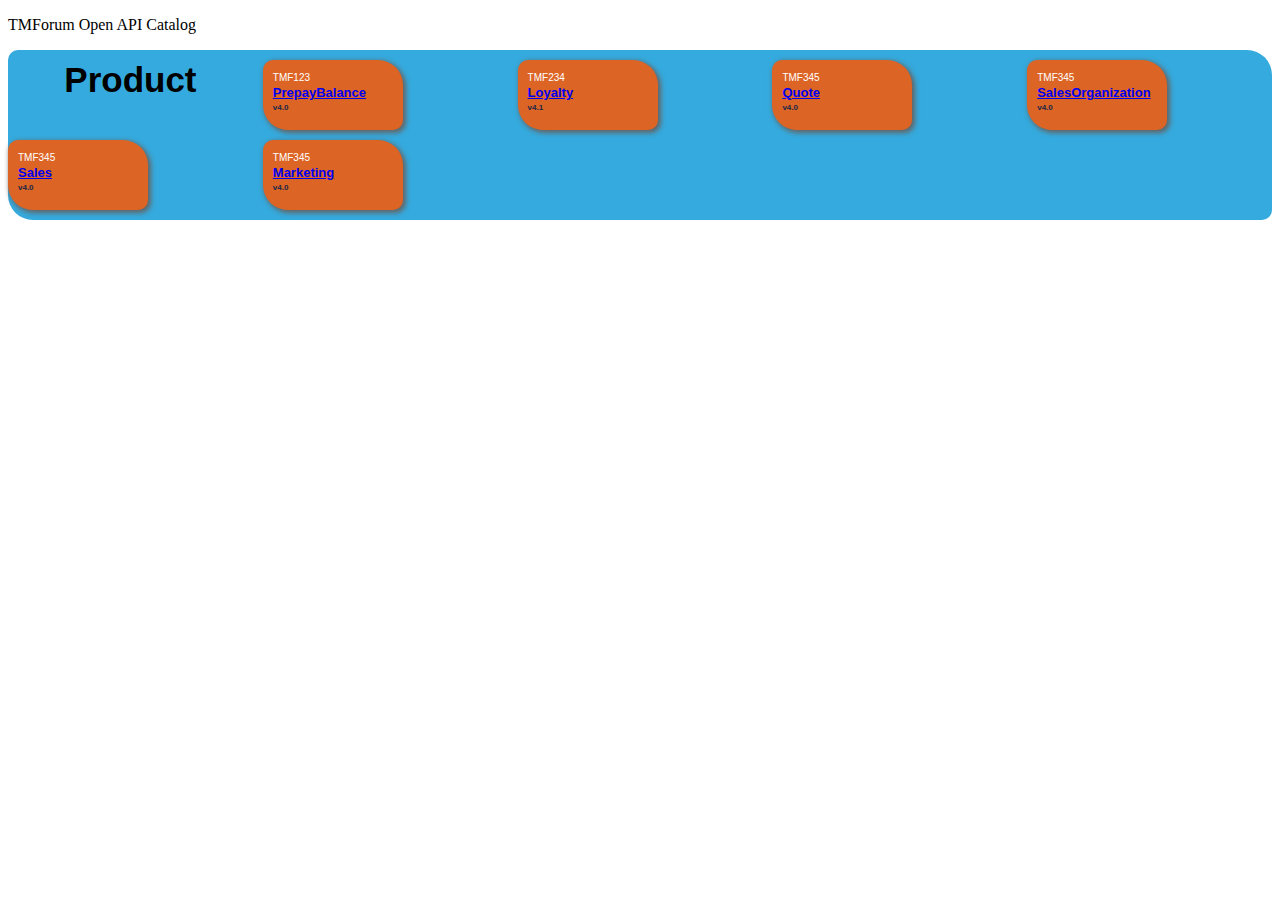
<file: src/index2.htm>
<!DOCTYPE html>
<html>

<head>
    <head>
        <link rel='stylesheet' type='text/css' href='domains.css'>
      </head>
</head>

<body>
    <p>TMForum Open API Catalog</p>

    <div class="grid-container">
        <div id="domain-title">Product</div>
        <div id="api-box">
            <div class="number">TMF123</div>
            <div class="title"><a href="#">PrepayBalance</a></div>
            <div class="version">v4.0</div>
        </div>
        <div id="api-box">
            <div class="number">TMF234</div>
            <div class="title"><a href="#">Loyalty</a></div>
            <div class="version">v4.1</div>
        </div>
        <div id="api-box">
            <div class="number">TMF345</div>
            <div class="title"><a href="#">Quote</a></div>
            <div class="version">v4.0</div>
        </div>
        <div id="api-box">
            <div class="number">TMF345</div>
            <div class="title"><a href="#">SalesOrganization</a></div>
            <div class="version">v4.0</div>
        </div>
        <div id="api-box">
            <div class="number">TMF345</div>
            <div class="title"><a href="#">Sales</a></div>
            <div class="version">v4.0</div>
        </div>
        <div id="api-box">
            <div class="number">TMF345</div>
            <div class="title"><a href="#">Marketing</a></div>
            <div class="version">v4.0</div>
        </div>
    </div>
</body>

</html>
</file>
<file: svg/domains.css>
.item1 {
    grid-area: title;
}

.grid-container {
    display: grid;
    grid:
        'title title title title title'
        '. . . . .';
    grid-gap: 10px;
    background-color: #ffffff;
    border-radius: 10px 25px;
}

.grid-container {
    background-color: rgba(89, 174, 253, 0.8);
    text-align: center;
    padding: 10px 0;
    font-size: 30px;
}

#api-box {
    text-align: left;
    border-radius: 10px 25px;
    background: #ff4800;
    padding: 10px;
    width: 120px;
    height: 50px;
    box-shadow: 2px 2px 5px 1px rgb(100, 100, 100);
}

#domain-title {
    text-align: center;
    font-family: Helvetica, sans-serif;
    font-size: 35px;
    font-weight: bold;
}

div.number {
    font-family: Helvetica, sans-serif;
    font-size: 10px;
    color: white;
    line-height: 0.4cm;
}

div.title {
    font-family: Helvetica, sans-serif;
    font-size: 13px;
    color: rgb(34, 34, 34);
    font-weight: bold;
    line-height: 0.4cm;
}
</file>
<file: src/domains.css>
.item1 {
    grid-area: title;
}

.grid-container {
    display: grid;
    grid:
        'title title title title title'
        '. . . . .';
    grid-gap: 10px;
    background-color: #ffffff;
    border-radius: 10px 25px;
}

.grid-container {
    background-color: #35aade;
    text-align: center;
    padding: 10px 0;
    font-size: 30px;
}

#api-box {
    text-align: left;
    border-radius: 10px 25px;
    background: #dc6526;
    padding: 10px;
    width: 120px;
    height: 50px;
    box-shadow: 2px 2px 5px 1px rgb(100, 100, 100);
}

#domain-title {
    text-align: center;
    font-family: 'Arial Narrow Bold', sans-serif;
    font-size: 35px;
    font-weight: bold;
}

div.number {
    font-family: 'Arial Narrow Bold', sans-serif;
    font-size: 10px;
    color: white;
    line-height: 0.4cm;
}

div.title {
    font-family: 'Arial Narrow Bold', sans-serif;
    font-size: 13px;
    color: #1a2746;
    font-weight: bold;
    line-height: 0.4cm;
}

div.version {
    font-family: Arial, sans-serif;
    font-size: 8px;
    color: #1a2746;
    font-weight: bold;
    line-height: 0.4cm;
}
</file>
